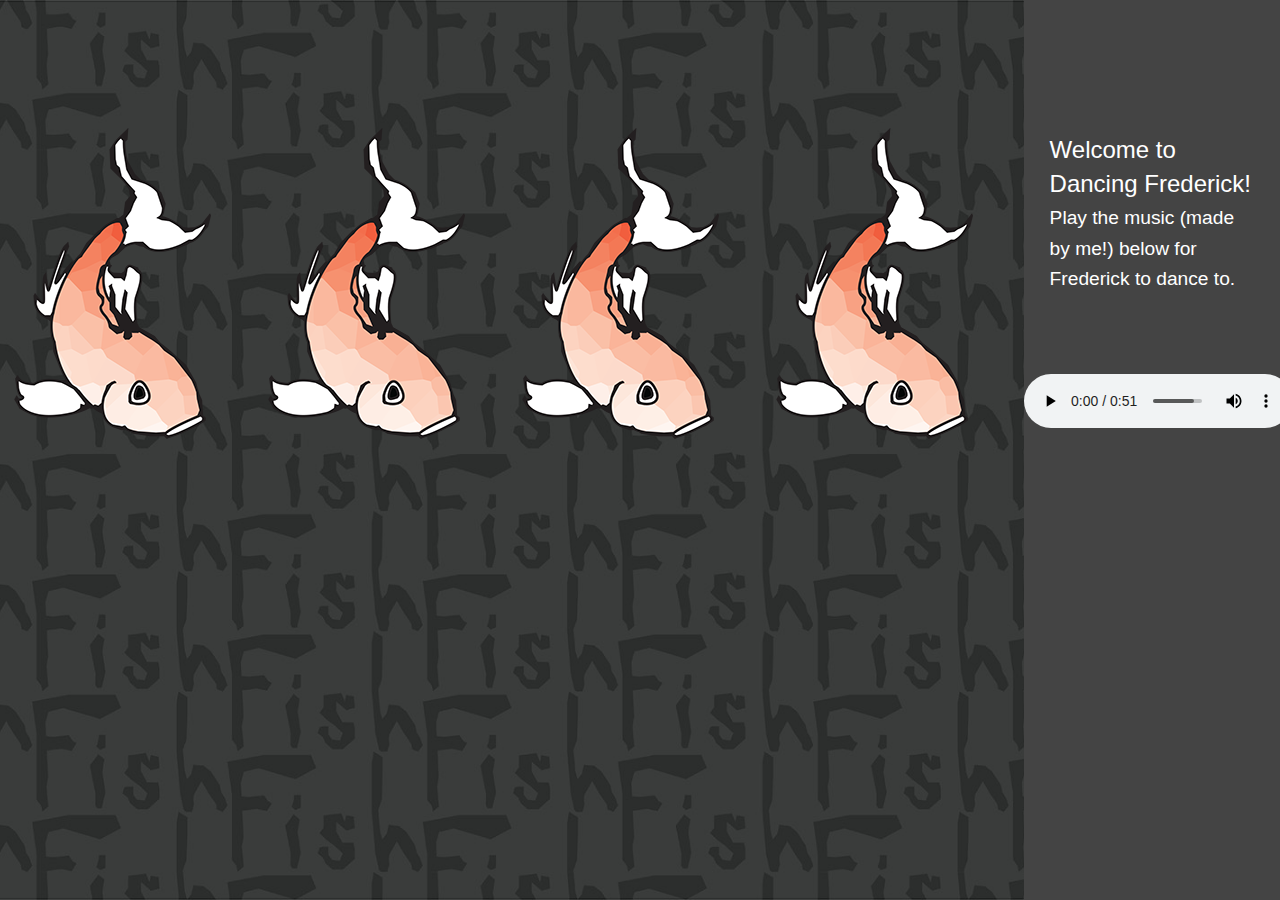
<file: dancing_frederick.html>
<!DOCTYPE HTML>
<html>
    <head>
        <title>Dancing Frederick</title>
        <link rel="stylesheet" type="text/css" href="styles-contact.css">
    </head>
    <body>
        <div class="music">
            <h2>Welcome to Dancing Frederick!</h2>
            <p>Play the music (made by me!) below for Frederick to dance to.</p>
            <audio controls>
                <source src="images/dance-dance-dance.mp3" type="audio/mpeg">
            </audio>
        </div>

        <div id="dance-v2">
            <img src="images/dancing-frederick.png">
            <img src="images/dancing-frederick.png">
            <img src="images/dancing-frederick.png">
            <img src="images/dancing-frederick.png">
        </div>
  
    </body>
</html>
</file>
<file: styles-contact.css>
/*This is my 201 Contact Web Page Project using Eric Meyer's reset at the top of my page -- your CSS starts on line 56 */



/* http://meyerweb.com/eric/tools/css/reset/ 
   v2.0 | 20110126
   License: none (public domain)
*/

html, body, div, span, applet, object, iframe,
h1, h2, h3, h4, h5, h6, p, blockquote, pre,
a, abbr, acronym, address, big, cite, code,
del, dfn, em, img, ins, kbd, q, s, samp,
small, strike, strong, sub, sup, tt, var,
b, u, i, center,
dl, dt, dd, ol, ul, li,
fieldset, form, label, legend,
table, caption, tbody, tfoot, thead, tr, th, td,
article, aside, canvas, details, embed, 
figure, figcaption, footer, header, hgroup, 
menu, nav, output, ruby, section, summary,
time, mark, audio, video {
	margin: 0;
	padding: 0;
	border: 0;
	font-size: 100%;
	font: inherit;
	vertical-align: baseline;
}
/* HTML5 display-role reset for older browsers */
article, aside, details, figcaption, figure, 
footer, header, hgroup, menu, nav, section {
	display: block;
}
body {
	line-height: 1;
}
ol, ul {
	list-style: none;
}
blockquote, q {
	quotes: none;
}
blockquote:before, blockquote:after,
q:before, q:after {
	content: '';
	content: none;
}
table {
	border-collapse: collapse;
	border-spacing: 0;
}



/* ---------- This is the beginning of my 201 Contact Web Page Project ------------ */

html, body {
  height: 100%;
  width: 100%;
  padding: 0;
  margin: 0;
  background-image: url("images/dark-bg.jpg");
  background-size: cover;
  background-repeat: no-repeat;
  background-attachment: fixed;
  background-position: center;
  overflow-x:hidden;

}

/*add in music*/
audio {
	padding-top:30%;
}
.center {
    height: cover;
	text-align: center;
}

.about {
	background-color:#444;
	color: #fff;
	width: cover;
	padding-top: 5%;
	padding-bottom: 5%;
	margin:2%;
}   

/*style for text on dancing frederick page*/
.music {
	position:fixed;
	background-color:#444;
	color:#fff;
	width:20%;
	right:0;
	padding-top:10%;
	padding-bottom:50%;
}

#pufferfish {
	float:left;
	display:inline;
	position:-50%;
	animation-name: james;
	animation-duration: 50s;
	animation-iteration-count: infinite;
	animation-timing-function:linear;
}

@keyframes james {
	10% {transform:translate(900%, -200%);}
	20% {transform:translate(10%, -700%);}
	30% {transform:translate(400%, -1100%);}
	42% {transform:translate(900%, -800%);}
	57% {transform:translate(10%, 200%);}
	67% {transform:translate(800%, 800%);}
	70% {transform:translate(900%, 700%);}
	80% {transform:translate(10%, 500%);}
	90% {transform:translate(900%, 400%);}

}


#logo {
    margin-bottom: 10%;
	text-align: center;
}

#name {
	font-family:"tomarik-display-shadow", sans-serif;
	font-weight: 400;
	font-style: normal;
	font-size: 13em;
	padding:0%;
	color:#fff;
	animation-name: myname;
	animation-duration: 10s;
	animation-delay: 9s;
	animation-iteration-count:infinite;
	text-align: center;
}
/*animating name to slide out to the right and slide in from the left*/
@keyframes myname {
	18%{transform:translateX(200%)}
	18.1%{transform:translatex(-200%)}

}



#dance {
	right:10%;
	display: inline;
	float: right;
	width:20%;
	padding-right: 5%;
	padding-top: 0%;
	animation-name: frederick;
	animation-duration: 5s;
	animation-iteration-count: infinite;
}

/*animating dancing frederick*/
@keyframes frederick {
	0% {transform:translateX(50px)translatey(20px);}
	25%{transform:translateX(-50px)translatey(-20px);}
	35%{transform:translateX(-50px)translatey(20px)rotatey(180deg);}
	50%{transform:translateX(50px)translatey(20px);}
	65%{transform:translateX(50px)translatey(-20px);}
	75%{transform:translateX(-50px)translatey(-20px)rotatey(180deg);}
	100%{transform:translateX(50px)translatey(20px);}
}

/*for dancing frederick page*/
#dance-v2 {
	animation-name: frederick;
	animation-duration: 5s;
	animation-iteration-count: infinite;
	float:left;
	margin-top:10%;
	width: 80%;
}

h1 {
	font-family:"tomarik-display-shadow", sans-serif;
	font-size: 6em;
	padding-left: 10%;
	padding-right: 10%;
}

h2 {
	font-family:"tomarik-display-shadow", sans-serif;
	font-size: 1.5em;
    line-height: 1.4;
	padding-top: 2%;
    padding-left: 10%;
	padding-right: 10%;
}

h3 {
	color:#fff;
	font-family:"tomarik-display-shadow",sans-serif;
	display: inline-block;
	padding-left:15px;
	padding-right:5px;
}

p {
	font-family: "p22-yule", sans-serif;
	font-size: 1.2em;
    line-height: 1.6;
	padding: 1%;
	padding-left:10%;
	padding-right: 10%;
}

nav{
	font-family: "p22-yule", sans-serif;
	font-size: 1.2em;;
	margin: 0 auto;
	text-align: center;
	position: fixed;
	top: 0;
	background-color: #444;
}

nav li{
	display: inline;
	
}

nav a{
	display: inline-block;	
	padding: 10px;
}
  
a{
	color: white;
	text-decoration: none;
	font-weight: bold;
	transition: transform .5s;
}

a:hover{
	color: black;
	background-image:linear-gradient(rgb(255, 136, 0),rgb(135, 161, 240));
	transform:scale(1.3);
	cursor:  url('[data-uri]'),auto;
}

body {
	/*I don't know why, but when I tried to change the cursor using url('images/goldfish-cursor.png'), it didn't work. Using this method with converting the image to base64 seemed to work.*/
	cursor: url('[data-uri]'),auto;
}

/*adding in and animating whale*/
.whale-animation {
	animation-name: winifred;
	animation-duration: 10s;
	animation-delay: 5s;
	position:relative;
	max-width: 100%;
	animation-iteration-count:infinite;
	right:-80%;
}

@keyframes winifred {
	0% {right:-80%;}
	5% {transform:translatex(2%);right:-80%;}
	13% {transform:translatex(-2%);right:-80%;}
	20% {transform:translatex(2%);right:-80%;}
	35% {transform: translatex(3%);right:-80%;}
	40% {transform:translatex(-80%);right:-80%;}
	55% {transform:translatex(80%);right:-80%;}
	70% {transform:translatex(-3%);right:-80%}
}
</file>
